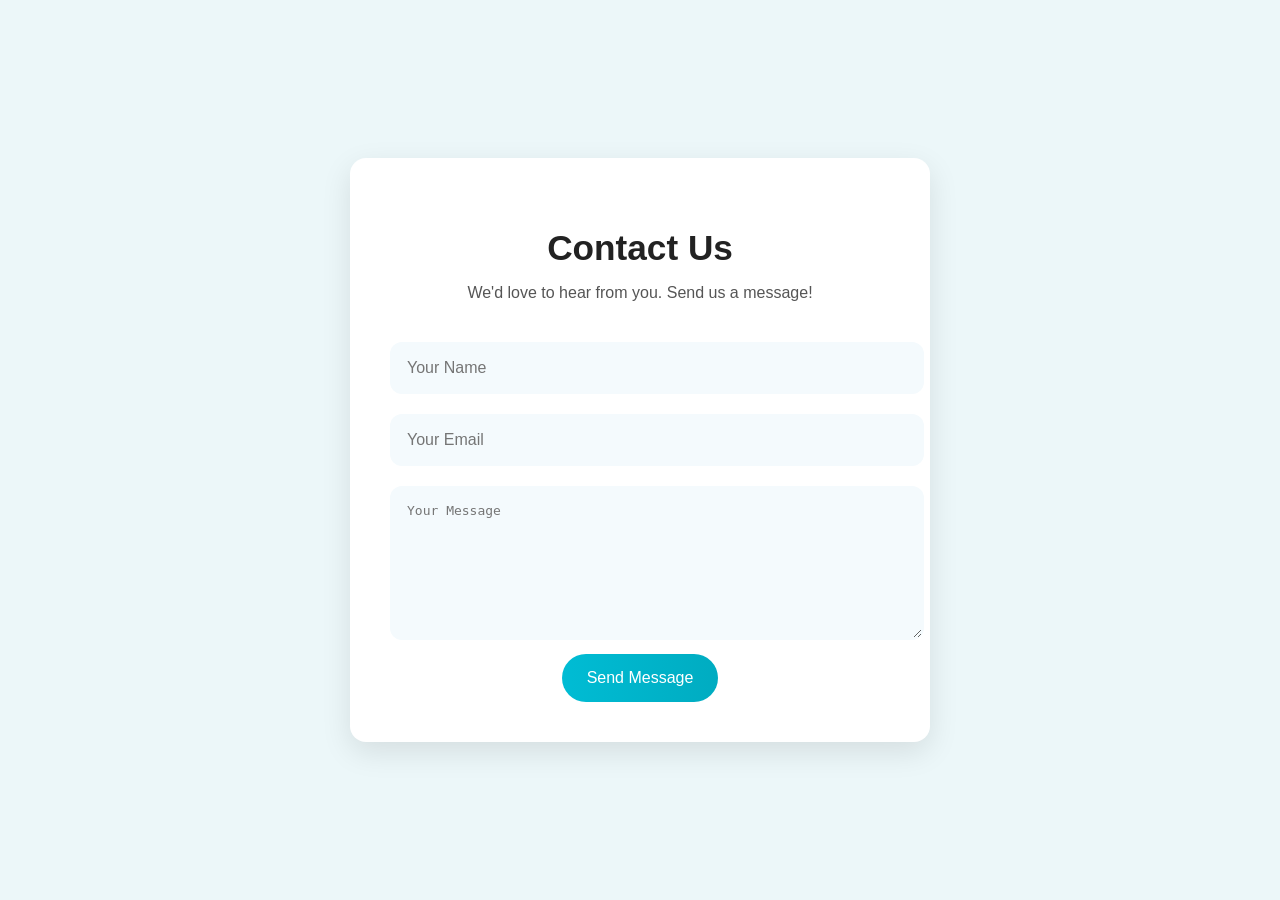
<file: contactus.html>
<!DOCTYPE html>
<html lang="en">
<head>
  <meta charset="UTF-8" />
  <meta name="viewport" content="width=device-width, initial-scale=1.0" />
  <title>Contact Us</title>
  <link rel="stylesheet" href="contactus.css" />
</head>
<body>
  <section class="contact-section">
    <h1>Contact Us</h1>
    <p>We'd love to hear from you. Send us a message!</p>
    <form id="contactForm">
      <input type="text" name="name" placeholder="Your Name" required />
      <input type="email" name="email" placeholder="Your Email" required />
      <textarea name="message" placeholder="Your Message" required></textarea>
      <button type="submit">Send Message</button>
    </form>
    <div id="toast">Message Sent Successfully!</div>
  </section>

  <script src="contactus.js"></script>
</body>
</html>
</file>
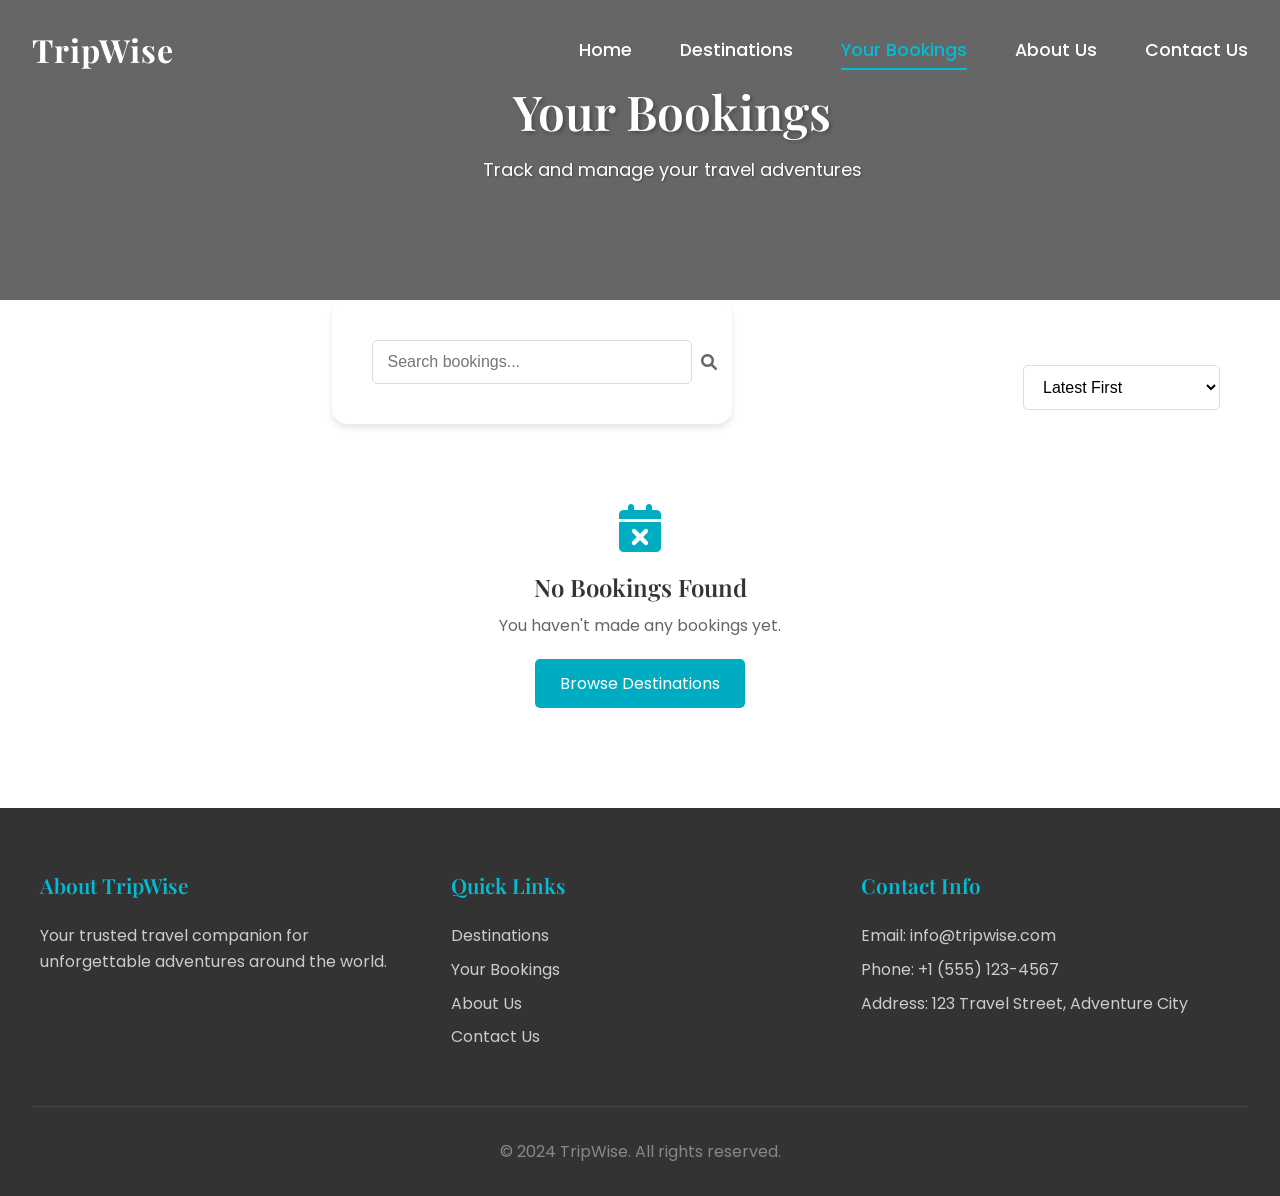
<file: your-bookings.html>
<!DOCTYPE html>
<html lang="en">
<head>
    <meta charset="UTF-8">
    <meta name="viewport" content="width=device-width, initial-scale=1.0">
    <title>Your Bookings - TripWise</title>
    <link rel="stylesheet" href="styles.css">
    <link rel="stylesheet" href="your-bookings.css">
    <link rel="stylesheet" href="https://cdnjs.cloudflare.com/ajax/libs/font-awesome/6.0.0/css/all.min.css">
    <link rel="preconnect" href="https://fonts.googleapis.com">
    <link rel="preconnect" href="https://fonts.gstatic.com" crossorigin>
    <link href="https://fonts.googleapis.com/css2?family=Poppins:wght@300;400;500;600;700&family=Playfair+Display:wght@400;500;600;700&display=swap" rel="stylesheet">
</head>
<body>
    <header>
        <nav>
            <div class="logo">
                <a href="index.html"><span>TripWise</span></a>
            </div>
            <button class="mobile-menu-btn">
                <i class="fas fa-bars"></i>
            </button>
            <ul class="nav-links">
                <li><a href="index.html">Home</a></li>
                <li><a href="destinations.html">Destinations</a></li>
                <li><a href="your-bookings.html" class="active">Your Bookings</a></li>
                <li><a href="aboutus.html">About Us</a></li>
                <li><a href="contactus.html">Contact Us</a></li>
            </ul>
        </nav>
    </header>

    <main>
        <section class="bookings-hero">
            <div class="hero-content">
                <h1>Your Bookings</h1>
                <p>Track and manage your travel adventures</p>
            </div>
        </section>

        <section class="bookings-container">
            <div class="bookings-filters">
                <div class="search-box">
                    <input type="text" id="searchBookings" placeholder="Search bookings...">
                    <i class="fas fa-search"></i>
                </div>
                <div class="filter-options">
                    <select id="sortBy">
                        <option value="date-desc">Latest First</option>
                        <option value="date-asc">Oldest First</option>
                        <option value="price-desc">Price: High to Low</option>
                        <option value="price-asc">Price: Low to High</option>
                    </select>
                </div>
            </div>

            <div class="bookings-grid" id="bookingsGrid">
                <!-- Bookings will be populated here -->
                <div class="no-bookings-message" style="display: none;">
                    <i class="fas fa-calendar-times"></i>
                    <h3>No Bookings Found</h3>
                    <p>You haven't made any bookings yet.</p>
                    <a href="destinations.html" class="browse-btn">Browse Destinations</a>
                </div>
            </div>
        </section>
    </main>

    <footer>
        <div class="footer-content">
            <div class="footer-section">
                <h3>About TripWise</h3>
                <p>Your trusted travel companion for unforgettable adventures around the world.</p>
            </div>
            <div class="footer-section">
                <h3>Quick Links</h3>
                <ul>
                    <li><a href="destinations.html">Destinations</a></li>
                    <li><a href="your-bookings.html">Your Bookings</a></li>
                    <li><a href="aboutus.html">About Us</a></li>
                    <li><a href="#contact">Contact Us</a></li>
                </ul>
            </div>
            <div class="footer-section">
                <h3>Contact Info</h3>
                <p>Email: info@tripwise.com</p>
                <p>Phone: +1 (555) 123-4567</p>
                <p>Address: 123 Travel Street, Adventure City</p>
            </div>
        </div>
        <div class="footer-bottom">
            <p>&copy; 2024 TripWise. All rights reserved.</p>
        </div>
    </footer>

    <!-- Booking Details Modal -->
    <div id="bookingDetailsModal" class="modal">
        <div class="modal-content">
            <span class="close-modal">&times;</span>
            <div id="bookingDetailsContent"></div>
        </div>
    </div>

    <script>
        // Load and display bookings
        function loadBookings() {
            const bookingsGrid = document.getElementById('bookingsGrid');
            const noBookingsMessage = document.querySelector('.no-bookings-message');
            
            // Get bookings from localStorage
            const savedBookings = JSON.parse(localStorage.getItem('tripwise_bookings') || '[]');
            
            if (savedBookings.length === 0) {
                noBookingsMessage.style.display = 'flex';
                return;
            }
            
            // Sort bookings by date (most recent first)
            savedBookings.sort((a, b) => new Date(b.timestamp) - new Date(a.timestamp));
            
            // Create booking cards
            savedBookings.forEach(booking => {
                const bookingCard = document.createElement('div');
                bookingCard.className = 'booking-card';
                
                const totalAmount = parseFloat(booking.basePrice) * parseInt(booking.travelers);
                const bookingDate = new Date(booking.timestamp).toLocaleDateString('en-US', {
                    year: 'numeric',
                    month: 'long',
                    day: 'numeric'
                });
                
                bookingCard.innerHTML = `
                    <div class="booking-header">
                        <div class="header-main">
                            <h3>${booking.destination}</h3>
                            <span class="status-badge">Confirmed</span>
                        </div>
                        <span class="booking-id">ID: ${booking.bookingId}</span>
                    </div>
                    <div class="booking-image">
                        <img src="${getDestinationImage(booking.destination)}" alt="${booking.destination}">
                    </div>
                    <div class="booking-details">
                        <div class="detail-row">
                            <span><i class="fas fa-calendar"></i> Travel Date:</span>
                            <span>${formatDate(booking.travelDate)}</span>
                        </div>
                        <div class="detail-row">
                            <span><i class="fas fa-users"></i> Travelers:</span>
                            <span>${booking.travelers} Person${booking.travelers > 1 ? 's' : ''}</span>
                        </div>
                        <div class="detail-row">
                            <span><i class="fas fa-clock"></i> Duration:</span>
                            <span>${booking.duration} Days</span>
                        </div>
                        <div class="detail-row total-amount">
                            <span><i class="fas fa-dollar-sign"></i> Total Amount:</span>
                            <span>$${totalAmount.toLocaleString()}</span>
                        </div>
                    </div>
                    <div class="booking-footer">
                        <div class="footer-info">
                            <span class="booking-date"><i class="far fa-calendar-check"></i> Booked on: ${bookingDate}</span>
                            <button class="view-details-btn" onclick="showBookingDetails('${booking.bookingId}')">
                                View Details
                            </button>
                        </div>
                        <div class="action-buttons">
                            <button class="modify-btn" onclick="modifyBooking('${booking.bookingId}')">
                                <i class="fas fa-edit"></i> Modify
                            </button>
                            <button class="cancel-btn" onclick="cancelBooking('${booking.bookingId}')">
                                <i class="fas fa-times"></i> Cancel
                            </button>
                        </div>
                    </div>
                `;
                
                bookingsGrid.appendChild(bookingCard);
            });
        }

        // Search functionality
        document.getElementById('searchBookings').addEventListener('input', function(e) {
            const searchTerm = e.target.value.toLowerCase();
            const bookingCards = document.querySelectorAll('.booking-card');
            
            bookingCards.forEach(card => {
                const text = card.textContent.toLowerCase();
                card.style.display = text.includes(searchTerm) ? 'block' : 'none';
            });
            
            // Show/hide no bookings message
            const visibleCards = Array.from(bookingCards).filter(card => card.style.display !== 'none');
            document.querySelector('.no-bookings-message').style.display = 
                visibleCards.length === 0 ? 'flex' : 'none';
        });

        // Sorting functionality
        document.getElementById('sortBy').addEventListener('change', function(e) {
            const bookingsGrid = document.getElementById('bookingsGrid');
            const bookingCards = Array.from(document.querySelectorAll('.booking-card'));
            
            bookingCards.sort((a, b) => {
                const aData = getBookingData(a);
                const bData = getBookingData(b);
                
                switch(e.target.value) {
                    case 'date-desc':
                        return new Date(bData.timestamp) - new Date(aData.timestamp);
                    case 'date-asc':
                        return new Date(aData.timestamp) - new Date(bData.timestamp);
                    case 'price-desc':
                        return bData.totalAmount - aData.totalAmount;
                    case 'price-asc':
                        return aData.totalAmount - bData.totalAmount;
                }
            });
            
            // Clear and re-append sorted cards
            bookingCards.forEach(card => card.remove());
            bookingCards.forEach(card => bookingsGrid.appendChild(card));
        });

        // Helper function to extract booking data from card
        function getBookingData(card) {
            const totalAmount = parseFloat(card.querySelector('.detail-row:last-child span:last-child')
                .textContent.replace('$', ''));
            const timestamp = new Date(card.querySelector('.booking-date').textContent.replace('Booked on: ', '')).getTime();
            
            return { totalAmount, timestamp };
        }

        // Cancel booking functionality
        function cancelBooking(bookingId) {
            if (confirm('Are you sure you want to cancel this booking?')) {
                // Get current bookings
                let savedBookings = JSON.parse(localStorage.getItem('tripwise_bookings') || '[]');
                
                // Remove the booking
                savedBookings = savedBookings.filter(booking => booking.bookingId !== bookingId);
                
                // Update localStorage
                localStorage.setItem('tripwise_bookings', JSON.stringify(savedBookings));
                
                // Refresh the page
                location.reload();
            }
        }

        // Helper function to get destination image
        function getDestinationImage(destination) {
            const imageMap = {
                'Paris, France': 'https://images.unsplash.com/photo-1499856871958-5b9627545d1a',
                'Tokyo, Japan': 'https://images.unsplash.com/photo-1480796927426-f609979314bd',
                'Santorini, Greece': 'https://images.unsplash.com/photo-1483729558449-99ef09a8c325',
                'Dubai, UAE': 'https://images.unsplash.com/photo-1512100356356-de1b84283e18',
                'Bali, Indonesia': 'https://images.unsplash.com/photo-1493976040374-85c8e12f0c0e',
                'Tuscany, Italy': 'https://images.unsplash.com/photo-1516483638261-f4dbaf036963',
                'Maldives': 'https://images.unsplash.com/photo-1589308078059-be1415eab4c3',
                'Machu Picchu, Peru': 'https://images.unsplash.com/photo-1590523277543-a94d2e4eb00b'
            };
            return imageMap[destination] || 'https://images.unsplash.com/photo-1488646953014-85cb44e25828';
        }

        // Format date helper
        function formatDate(dateString) {
            const options = { year: 'numeric', month: 'long', day: 'numeric' };
            return new Date(dateString).toLocaleDateString('en-US', options);
        }

        // Show booking details modal
        function showBookingDetails(bookingId) {
            const modal = document.getElementById('bookingDetailsModal');
            const contentDiv = document.getElementById('bookingDetailsContent');
            const savedBookings = JSON.parse(localStorage.getItem('tripwise_bookings') || '[]');
            const booking = savedBookings.find(b => b.bookingId === bookingId);

            if (booking) {
                const totalAmount = parseFloat(booking.basePrice) * parseInt(booking.travelers);
                contentDiv.innerHTML = `
                    <div class="booking-detail-view">
                        <div class="detail-header">
                            <h2>${booking.destination}</h2>
                            <div class="status">
                                <span class="status-badge">Confirmed</span>
                                <span class="booking-id">Booking ID: ${booking.bookingId}</span>
                            </div>
                        </div>
                        
                        <div class="detail-image">
                            <img src="${getDestinationImage(booking.destination)}" alt="${booking.destination}">
                        </div>

                        <div class="detail-sections">
                            <div class="detail-section">
                                <h3><i class="fas fa-info-circle"></i> Trip Details</h3>
                                <div class="detail-grid">
                                    <div class="detail-item">
                                        <label>Travel Date</label>
                                        <span>${formatDate(booking.travelDate)}</span>
                                    </div>
                                    <div class="detail-item">
                                        <label>Duration</label>
                                        <span>${booking.duration} Days</span>
                                    </div>
                                    <div class="detail-item">
                                        <label>Number of Travelers</label>
                                        <span>${booking.travelers} Person${booking.travelers > 1 ? 's' : ''}</span>
                                    </div>
                                </div>
                            </div>

                            <div class="detail-section">
                                <h3><i class="fas fa-user"></i> Contact Information</h3>
                                <div class="detail-grid">
                                    <div class="detail-item">
                                        <label>Full Name</label>
                                        <span>${booking.fullName}</span>
                                    </div>
                                    <div class="detail-item">
                                        <label>Email</label>
                                        <span>${booking.email}</span>
                                    </div>
                                    <div class="detail-item">
                                        <label>Phone</label>
                                        <span>${booking.phone}</span>
                                    </div>
                                </div>
                            </div>

                            <div class="detail-section">
                                <h3><i class="fas fa-dollar-sign"></i> Price Details</h3>
                                <div class="price-breakdown">
                                    <div class="price-row">
                                        <span>Base Price</span>
                                        <span>$${booking.basePrice}</span>
                                    </div>
                                    <div class="price-row">
                                        <span>Number of Travelers</span>
                                        <span>× ${booking.travelers}</span>
                                    </div>
                                    <div class="price-row total">
                                        <span>Total Amount</span>
                                        <span>$${totalAmount.toLocaleString()}</span>
                                    </div>
                                </div>
                            </div>

                            ${booking.preferences ? `
                            <div class="detail-section">
                                <h3><i class="fas fa-star"></i> Special Preferences</h3>
                                <p class="preferences-text">${booking.preferences}</p>
                            </div>
                            ` : ''}

                            <div class="detail-section booking-meta">
                                <div class="meta-info">
                                    <span><i class="far fa-calendar-check"></i> Booked on: ${new Date(booking.timestamp).toLocaleDateString('en-US', {
                                        year: 'numeric',
                                        month: 'long',
                                        day: 'numeric',
                                        hour: '2-digit',
                                        minute: '2-digit'
                                    })}</span>
                                </div>
                            </div>
                        </div>

                        <div class="detail-actions">
                            <button class="modify-btn" onclick="modifyBooking('${booking.bookingId}')">
                                <i class="fas fa-edit"></i> Modify Booking
                            </button>
                            <button class="cancel-btn" onclick="cancelBooking('${booking.bookingId}')">
                                <i class="fas fa-times"></i> Cancel Booking
                            </button>
                        </div>
                    </div>
                `;
            }

            modal.style.display = 'block';
        }

        // Modify booking function
        function modifyBooking(bookingId) {
            alert('Modification feature coming soon!');
        }

        // Close modal when clicking the close button or outside
        const detailsModal = document.getElementById('bookingDetailsModal');
        const closeDetailBtn = detailsModal.querySelector('.close-modal');

        closeDetailBtn.onclick = function() {
            detailsModal.style.display = 'none';
        }

        window.onclick = function(event) {
            if (event.target == detailsModal) {
                detailsModal.style.display = 'none';
            }
        }

        // Initialize
        document.addEventListener('DOMContentLoaded', loadBookings);
    </script>
</body>
</html>
</file>
<file: contactus.css>
body {
  margin: 0;
  font-family: 'Segoe UI', sans-serif;
  background: #ecf7f9;
  display: flex;
  justify-content: center;
  align-items: center;
  height: 100vh;
}

.contact-section {
  background: #fff;
  padding: 40px;
  border-radius: 16px;
  box-shadow: 0 10px 30px rgba(0, 0, 0, 0.1);
  width: 100%;
  max-width: 500px;
  text-align: center;
  animation: fadeIn 1s ease-in;
}

.contact-section h1 {
  color: #222;
  font-size: 2.2em;
  margin-bottom: 10px;
}

.contact-section p {
  color: #555;
  margin-bottom: 30px;
}

form input, form textarea {
  width: 100%;
  padding: 15px;
  margin: 10px 0;
  border: 2px solid transparent;
  border-radius: 12px;
  background: #f4fafd;
  transition: border 0.3s ease;
  font-size: 1em;
}

form input:focus, form textarea:focus {
  outline: none;
  border: 2px solid #00bcd4;
}

form textarea {
  resize: vertical;
  height: 120px;
}

button {
  background: linear-gradient(to right, #00bcd4, #00acc1);
  color: #fff;
  border: none;
  padding: 15px 25px;
  border-radius: 30px;
  cursor: pointer;
  font-size: 1em;
  transition: background 0.3s ease;
}

button:hover {
  background: linear-gradient(to right, #00acc1, #00bcd4);
}

#toast {
  visibility: hidden;
  min-width: 250px;
  background-color: #00bcd4;
  color: #fff;
  text-align: center;
  border-radius: 30px;
  padding: 16px;
  position: fixed;
  bottom: 30px;
  left: 50%;
  transform: translateX(-50%);
  z-index: 1;
  font-size: 17px;
  transition: visibility 0s, opacity 0.5s linear;
  opacity: 0;
}

#toast.show {
  visibility: visible;
  opacity: 1;
}

@keyframes fadeIn {
  from {
    opacity: 0;
    transform: translateY(30px);
  }
  to {
    opacity: 1;
    transform: translateY(0);
  }
}
</file>
<file: styles.css>
/* Reset and base styles */
* {
    margin: 0;
    padding: 0;
    box-sizing: border-box;
}

:root {
    --primary-color: #00bcd4;
    --secondary-color: #0097a7;
    --text-color: #333;
    --light-gray: #f5f5f5;
    --dark-gray: #666;
    --white: #fff;
    --shadow: 0 4px 6px rgba(0, 0, 0, 0.1);
    --transition: all 0.3s ease;
    --heading-font: 'Playfair Display', serif;
    --body-font: 'Poppins', sans-serif;
}

body {
    min-height: 100vh;
    background-color: var(--white);
    color: var(--text-color);
    line-height: 1.6;
    font-family: var(--body-font);
}

h1, h2, h3, h4, h5, h6 {
    font-family: var(--heading-font);
    font-weight: 600;
    line-height: 1.3;
}

/* Header and Navigation */
header {
    position: fixed;
    top: 0;
    width: 100%;
    background-color: transparent;
    padding: 1.5rem 2rem;
    z-index: 1000;
    transition: all 0.4s ease;
}

nav {
    display: flex;
    justify-content: space-between;
    align-items: center;
    max-width: 1400px;
    margin: 0 auto;
    position: relative;
}

.logo {
    display: flex;
    align-items: center;
}

.logo a {
    text-decoration: none;
}

.logo span {
    font-size: 2rem;
    font-weight: bold;
    color: var(--white);
    letter-spacing: 1px;
    font-family: var(--heading-font);
    transition: all 0.3s ease;
}

.nav-links {
    display: flex;
    list-style: none;
    gap: 3rem;
    margin: 0;
    padding: 0;
}

.nav-links a {
    text-decoration: none;
    color: var(--white);
    font-weight: 500;
    font-size: 1.1rem;
    transition: all 0.3s ease;
    position: relative;
    padding: 0.5rem 0;
}

.nav-links a::before {
    content: '';
    position: absolute;
    bottom: 0;
    left: 0;
    width: 100%;
    height: 2px;
    background-color: var(--white);
    transform: scaleX(0);
    transform-origin: right;
    transition: transform 0.3s ease;
}

.nav-links a:hover::before {
    transform: scaleX(1);
    transform-origin: left;
}

.nav-links a.active {
    color: var(--primary-color);
}

.nav-links a.active::before {
    background-color: var(--primary-color);
    transform: scaleX(1);
}

.auth-buttons {
    display: flex;
    gap: 1.5rem;
    align-items: center;
}

.auth-buttons button {
    padding: 0.8rem 2rem;
    border: none;
    border-radius: 50px;
    cursor: pointer;
    font-weight: 500;
    font-size: 1rem;
    font-family: var(--body-font);
    transition: all 0.3s ease;
    position: relative;
    overflow: hidden;
    z-index: 1;
}

.login {
    background-color: transparent;
    border: 2px solid var(--white) !important;
    color: var(--white);
}

.login:hover {
    background-color: var(--white);
    color: var(--primary-color);
    transform: translateY(-2px);
}

/* Hero Section */
.hero {
    height: 100vh;
    position: relative;
    overflow: hidden;
    display: flex;
    align-items: center;
    padding: 0 2rem;
}

.video-background {
    position: absolute;
    top: 0;
    left: 0;
    width: 100%;
    height: 100%;
    z-index: 0;
}

.video-background video {
    width: 100%;
    height: 100%;
    object-fit: cover;
}

.video-overlay {
    position: absolute;
    top: 0;
    left: 0;
    width: 100%;
    height: 100%;
    background: linear-gradient(rgba(0, 0, 0, 0.5), rgba(0, 0, 0, 0.5));
}

.hero-content {
    color: var(--white);
    max-width: 600px;
    margin-left: 5%;
    position: relative;
    z-index: 2;
}

.hero-content h1 {
    font-size: 4.5rem;
    margin-bottom: 1rem;
    text-shadow: 2px 2px 4px rgba(0, 0, 0, 0.3);
    line-height: 1.2;
    opacity: 0;
    transform: translateY(30px);
    animation: fadeInUp 1s ease forwards 0.5s;
}

.hero-content p {
    font-size: 1.3rem;
    margin-bottom: 2rem;
    text-shadow: 1px 1px 2px rgba(0, 0, 0, 0.3);
    opacity: 0;
    transform: translateY(30px);
    animation: fadeInUp 1s ease forwards 0.8s;
}

.cta-button {
    padding: 1rem 2rem;
    font-size: 1.1rem;
    background: linear-gradient(45deg, var(--primary-color), var(--secondary-color));
    color: var(--white);
    border: none;
    border-radius: 25px;
    cursor: pointer;
    transition: all 0.4s cubic-bezier(0.4, 0, 0.2, 1);
    text-transform: uppercase;
    letter-spacing: 1px;
    opacity: 0;
    transform: translateY(30px);
    animation: fadeInUp 1s ease forwards 1.1s;
    position: relative;
    overflow: hidden;
}

.cta-button:hover {
    transform: translateY(-2px) scale(1.05);
    box-shadow: 0 5px 15px rgba(0, 188, 212, 0.3);
}

.cta-button::before {
    content: '';
    position: absolute;
    top: 0;
    left: -100%;
    width: 100%;
    height: 100%;
    background: linear-gradient(90deg, transparent, rgba(255, 255, 255, 0.2), transparent);
    transition: 0.5s;
}

.cta-button:hover::before {
    left: 100%;
}

/* Image Gallery */
.image-gallery {
    position: absolute;
    right: 5%;
    display: flex;
    gap: 1rem;
}

.image-gallery img {
    width: 150px;
    height: 100px;
    object-fit: cover;
    border-radius: 10px;
    box-shadow: 0 4px 8px rgba(0, 0, 0, 0.2);
}

/* Search Box */
.search-box {
    background-color: var(--white);
    padding: 2.5rem;
    margin: -50px auto 0;
    max-width: 1000px;
    border-radius: 15px;
    box-shadow: var(--shadow);
    position: relative;
    z-index: 2;
}

.search-form {
    display: flex;
    gap: 1.5rem;
    align-items: flex-end;
}

.form-group {
    flex: 1;
}

.form-group label {
    display: block;
    margin-bottom: 0.5rem;
    color: var(--dark-gray);
    font-weight: 500;
}

.form-group input {
    width: 100%;
    padding: 1rem;
    border: 1px solid #ddd;
    border-radius: 8px;
    font-size: 1rem;
    transition: var(--transition);
}

.form-group input:focus {
    border-color: var(--primary-color);
    outline: none;
    box-shadow: 0 0 0 2px rgba(0, 188, 212, 0.1);
}

.search-button {
    padding: 1rem 2rem;
    background-color: var(--primary-color);
    color: var(--white);
    border: none;
    border-radius: 8px;
    cursor: pointer;
    font-size: 1rem;
    transition: var(--transition);
    text-transform: uppercase;
    letter-spacing: 1px;
}

.search-button:hover {
    background-color: var(--secondary-color);
    transform: translateY(-2px);
}

/* Popular Destinations */
.popular-destinations {
    padding: 5rem 2rem;
    background-color: var(--light-gray);
    position: relative;
    overflow: hidden;
}

.popular-destinations::before {
    content: '';
    position: absolute;
    top: 0;
    left: 0;
    width: 100%;
    height: 100%;
    background: linear-gradient(45deg, rgba(0, 188, 212, 0.05), rgba(0, 151, 167, 0.05));
    animation: gradientMove 10s ease infinite;
}

.popular-destinations h2 {
    text-align: center;
    font-size: 2.8rem;
    margin-bottom: 3rem;
    color: var(--text-color);
    position: relative;
}

.popular-destinations h2::after {
    content: '';
    position: absolute;
    bottom: -10px;
    left: 50%;
    transform: translateX(-50%);
    width: 100px;
    height: 3px;
    background: linear-gradient(45deg, var(--primary-color), var(--secondary-color));
}

.destination-grid {
    display: grid;
    grid-template-columns: repeat(auto-fit, minmax(300px, 1fr));
    gap: 2rem;
    max-width: 1200px;
    margin: 0 auto;
    position: relative;
    z-index: 1;
}

.destination-card {
    background: var(--white);
    border-radius: 15px;
    overflow: hidden;
    box-shadow: var(--shadow);
    transition: all 0.4s cubic-bezier(0.4, 0, 0.2, 1);
    position: relative;
}

.destination-card:hover {
    transform: translateY(-10px) scale(1.02);
    box-shadow: 0 15px 30px rgba(0, 0, 0, 0.1);
}

.destination-card img {
    width: 100%;
    height: 200px;
    object-fit: cover;
    transition: transform 0.6s ease;
}

.destination-card:hover img {
    transform: scale(1.1);
}

.destination-info {
    padding: 1.5rem;
    position: relative;
}

.destination-info::before {
    content: '';
    position: absolute;
    top: 0;
    left: 0;
    width: 100%;
    height: 100%;
    background: linear-gradient(180deg, transparent, rgba(255, 255, 255, 0.9));
    transform: translateY(-100%);
    transition: transform 0.4s ease;
}

.destination-card:hover .destination-info::before {
    transform: translateY(0);
}

.destination-info h3 {
    font-size: 1.5rem;
    margin-bottom: 0.5rem;
    color: var(--text-color);
    position: relative;
}

.destination-info p {
    color: var(--dark-gray);
    margin-bottom: 1rem;
    position: relative;
}

.price {
    display: block;
    font-size: 1.2rem;
    color: var(--primary-color);
    font-weight: bold;
    margin-bottom: 1rem;
    position: relative;
}

.book-now {
    width: 100%;
    padding: 0.8rem;
    background: linear-gradient(45deg, var(--primary-color), var(--secondary-color));
    color: var(--white);
    border: none;
    border-radius: 8px;
    cursor: pointer;
    transition: all 0.4s cubic-bezier(0.4, 0, 0.2, 1);
    position: relative;
    overflow: hidden;
}

.book-now:hover {
    transform: translateY(-2px);
    box-shadow: 0 5px 15px rgba(0, 188, 212, 0.3);
}

.book-now::before {
    content: '';
    position: absolute;
    top: 0;
    left: -100%;
    width: 100%;
    height: 100%;
    background: linear-gradient(90deg, transparent, rgba(255, 255, 255, 0.2), transparent);
    transition: 0.5s;
}

.book-now:hover::before {
    left: 100%;
}

/* Special Offers */
.special-offers {
    padding: 5rem 2rem;
    background-color: var(--white);
}

.special-offers h2 {
    text-align: center;
    font-size: 2.5rem;
    margin-bottom: 3rem;
}

.offers-container {
    display: grid;
    grid-template-columns: repeat(auto-fit, minmax(300px, 1fr));
    gap: 2rem;
    max-width: 1200px;
    margin: 0 auto;
}

.offer-card {
    background: var(--light-gray);
    padding: 2rem;
    border-radius: 15px;
    position: relative;
    overflow: hidden;
    transition: var(--transition);
}

.offer-card:hover {
    transform: translateY(-5px);
    box-shadow: var(--shadow);
}

.offer-badge {
    position: absolute;
    top: 1rem;
    right: 1rem;
    background-color: var(--primary-color);
    color: var(--white);
    padding: 0.5rem 1rem;
    border-radius: 25px;
    font-weight: bold;
}

.offer-card h3 {
    font-size: 1.5rem;
    margin: 1.5rem 0 1rem;
}

.offer-card p {
    color: var(--dark-gray);
    margin-bottom: 1.5rem;
}

.view-offer {
    padding: 0.8rem 1.5rem;
    background-color: var(--primary-color);
    color: var(--white);
    border: none;
    border-radius: 8px;
    cursor: pointer;
    transition: var(--transition);
}

.view-offer:hover {
    background-color: var(--secondary-color);
}

/* Testimonials */
.testimonials {
    padding: 5rem 2rem;
    background-color: var(--light-gray);
}

.testimonials h2 {
    text-align: center;
    font-size: 2.5rem;
    margin-bottom: 3rem;
}

.testimonials-container {
    display: grid;
    grid-template-columns: repeat(auto-fit, minmax(300px, 1fr));
    gap: 2rem;
    max-width: 1200px;
    margin: 0 auto;
}

.testimonial-card {
    background: var(--white);
    padding: 2rem;
    border-radius: 15px;
    box-shadow: var(--shadow);
    display: flex;
    flex-direction: column;
    align-items: center;
    text-align: center;
    transition: var(--transition);
}

.testimonial-card:hover {
    transform: translateY(-5px);
}

.testimonial-image {
    width: 100px;
    height: 100px;
    border-radius: 50%;
    overflow: hidden;
    margin-bottom: 1.5rem;
    border: 3px solid var(--primary-color);
}

.testimonial-image img {
    width: 100%;
    height: 100%;
    object-fit: cover;
}

.testimonial-content p {
    font-style: italic;
    color: var(--dark-gray);
    margin-bottom: 1rem;
}

.testimonial-content h4 {
    color: var(--text-color);
    margin-bottom: 0.5rem;
}

.testimonial-content span {
    color: var(--primary-color);
    font-weight: 500;
}

/* Newsletter */
.newsletter {
    padding: 5rem 2rem;
    background: linear-gradient(rgba(0, 0, 0, 0.7), rgba(0, 0, 0, 0.7)),
                url('https://source.unsplash.com/1600x900/?travel') center/cover;
    text-align: center;
    color: var(--white);
}

.newsletter-content {
    max-width: 600px;
    margin: 0 auto;
}

.newsletter h2 {
    font-size: 2.5rem;
    margin-bottom: 1rem;
}

.newsletter p {
    margin-bottom: 2rem;
    font-size: 1.1rem;
}

.newsletter-form {
    display: flex;
    gap: 1rem;
    max-width: 500px;
    margin: 0 auto;
}

.newsletter-form input {
    flex: 1;
    padding: 1rem;
    border: none;
    border-radius: 8px;
    font-size: 1rem;
}

.newsletter-form button {
    padding: 1rem 2rem;
    background-color: var(--primary-color);
    color: var(--white);
    border: none;
    border-radius: 8px;
    cursor: pointer;
    transition: var(--transition);
    text-transform: uppercase;
    letter-spacing: 1px;
}

.newsletter-form button:hover {
    background-color: var(--secondary-color);
    transform: translateY(-2px);
}

/* Footer */
footer {
    background-color: #333;
    color: var(--white);
    padding: 4rem 2rem 2rem;
}

.footer-content {
    display: grid;
    grid-template-columns: repeat(auto-fit, minmax(250px, 1fr));
    gap: 2rem;
    max-width: 1200px;
    margin: 0 auto 3rem;
}

.footer-section h3 {
    font-size: 1.3rem;
    margin-bottom: 1.5rem;
    color: var(--primary-color);
}

.footer-section p {
    color: #ccc;
    margin-bottom: 0.5rem;
}

.footer-section ul {
    list-style: none;
}

.footer-section ul li {
    margin-bottom: 0.5rem;
}

.footer-section ul a {
    color: #ccc;
    text-decoration: none;
    transition: var(--transition);
}

.footer-section ul a:hover {
    color: var(--primary-color);
}

.social-links {
    display: flex;
    justify-content: center;
    gap: 2rem;
    margin-bottom: 2rem;
}

.social-links a {
    color: var(--white);
    font-size: 1.5rem;
    transition: var(--transition);
}

.social-links a:hover {
    color: var(--primary-color);
    transform: translateY(-3px);
}

.footer-bottom {
    text-align: center;
    padding-top: 2rem;
    border-top: 1px solid #444;
    color: #888;
}

/* Animations */
@keyframes fadeInUp {
    from {
        opacity: 0;
        transform: translateY(30px);
    }
    to {
        opacity: 1;
        transform: translateY(0);
    }
}

@keyframes gradientFlow {
    0% {
        background-position: 0% 50%;
    }
    50% {
        background-position: 100% 50%;
    }
    100% {
        background-position: 0% 50%;
    }
}

@keyframes gradientMove {
    0% {
        transform: translate(0, 0);
    }
    50% {
        transform: translate(-10px, -10px);
    }
    100% {
        transform: translate(0, 0);
    }
}

/* Responsive Design */
@media (max-width: 768px) {
    .nav-links {
        display: none;
    }
    
    .hero-content h1 {
        font-size: 3rem;
    }
    
    .search-form {
        flex-direction: column;
    }
    
    .newsletter-form {
        flex-direction: column;
    }
    
    .footer-content {
        grid-template-columns: 1fr;
        text-align: center;
    }
    
    .image-gallery {
        display: none;
    }
}

@media (max-width: 480px) {
    .hero-content h1 {
        font-size: 2.5rem;
    }
    
    .auth-buttons {
        display: none;
    }
    
    .destination-grid,
    .offers-container,
    .testimonials-container {
        grid-template-columns: 1fr;
    }
}

.view-more-container {
    text-align: center;
    margin-top: 3rem;
    opacity: 0;
    transform: translateY(20px);
    animation: fadeInUp 1s ease forwards 1.4s;
}

.view-more-btn {
    padding: 1rem 2.5rem;
    font-size: 1.1rem;
    background: transparent;
    color: var(--primary-color);
    border: 2px solid var(--primary-color);
    border-radius: 30px;
    cursor: pointer;
    transition: all 0.4s cubic-bezier(0.4, 0, 0.2, 1);
    position: relative;
    overflow: hidden;
    display: inline-flex;
    align-items: center;
    gap: 10px;
    font-family: var(--body-font);
}

.view-more-btn span {
    position: relative;
    z-index: 1;
    transition: all 0.4s ease;
}

.view-more-btn i {
    position: relative;
    z-index: 1;
    transition: all 0.4s ease;
    font-size: 1rem;
}

.view-more-btn::before {
    content: '';
    position: absolute;
    top: 0;
    left: 0;
    width: 0;
    height: 100%;
    background: linear-gradient(45deg, var(--primary-color), var(--secondary-color));
    transition: width 0.4s ease;
    z-index: 0;
}

.view-more-btn:hover {
    color: var(--white);
    transform: translateY(-3px);
    box-shadow: 0 5px 15px rgba(0, 188, 212, 0.3);
}

.view-more-btn:hover::before {
    width: 100%;
}

.view-more-btn:hover i {
    transform: translateX(5px);
}

@media (max-width: 768px) {
    .view-more-btn {
        padding: 0.8rem 2rem;
        font-size: 1rem;
    }
}

/* Scrolled Header Styles */
header.scrolled {
    background-color: rgba(255, 255, 255, 0.95);
    padding: 1rem 2rem;
    box-shadow: 0 2px 10px rgba(0, 0, 0, 0.1);
    backdrop-filter: blur(10px);
}

header.scrolled .logo span {
    color: var(--primary-color);
}

header.scrolled .nav-links a {
    color: var(--text-color);
}

header.scrolled .nav-links a::before {
    background-color: var(--primary-color);
}

header.scrolled .nav-links a:hover {
    color: var(--primary-color);
}

header.scrolled .nav-links a.active {
    color: var(--primary-color);
}

header.scrolled .login {
    border-color: var(--primary-color) !important;
    color: var(--primary-color);
}

header.scrolled .login:hover {
    background-color: var(--primary-color);
    color: var(--white);
}

/* Mobile Navigation */
.mobile-menu-btn {
    display: none;
    background: none;
    border: none;
    color: var(--white);
    font-size: 1.5rem;
    cursor: pointer;
    transition: all 0.3s ease;
    padding: 0.5rem;
}

header.scrolled .mobile-menu-btn {
    color: var(--text-color);
}

/* Responsive Navigation */
@media (max-width: 992px) {
    .mobile-menu-btn {
        display: block;
    }

    .nav-links {
        position: absolute;
        top: 100%;
        left: 0;
        width: 100%;
        padding: 1rem;
        background-color: rgba(255, 255, 255, 0.95);
        backdrop-filter: blur(10px);
        flex-direction: column;
        gap: 1rem;
        text-align: center;
        transform: translateY(-10px);
        opacity: 0;
        visibility: hidden;
        transition: all 0.3s ease;
    }

    .nav-links.active {
        transform: translateY(0);
        opacity: 1;
        visibility: visible;
    }

    .nav-links a {
        color: var(--text-color);
        padding: 1rem;
        display: block;
    }

    .nav-links a::before {
        display: none;
    }

    .auth-buttons {
        margin-top: 1rem;
        justify-content: center;
    }
}
</file>
<file: your-bookings.css>
/* Hero Section */
.bookings-hero {
    background: linear-gradient(rgba(0, 0, 0, 0.6), rgba(0, 0, 0, 0.6)), url('https://images.unsplash.com/photo-1488646953014-85cb44e25828');
    background-size: cover;
    background-position: center;
    height: 300px;
    display: flex;
    align-items: center;
    justify-content: center;
    text-align: center;
    color: white;
    margin-bottom: 50px;
}

.hero-content h1 {
    font-family: 'Playfair Display', serif;
    font-size: 48px;
    margin-bottom: 15px;
}

.hero-content p {
    font-size: 18px;
    opacity: 0.9;
}

/* Bookings Container */
.bookings-container {
    max-width: 1200px;
    margin: 0 auto;
    padding: 0 20px 50px;
}

/* Filters Section */
.bookings-filters {
    display: flex;
    justify-content: space-between;
    align-items: center;
    margin-bottom: 30px;
    gap: 20px;
}

.search-box {
    flex: 1;
    max-width: 400px;
    position: relative;
}

.search-box input {
    width: 100%;
    padding: 12px 40px 12px 15px;
    border: 1px solid #ddd;
    border-radius: 5px;
    font-size: 16px;
}

.search-box i {
    position: absolute;
    right: 15px;
    top: 50%;
    transform: translateY(-50%);
    color: #666;
}

.filter-options select {
    padding: 12px 30px 12px 15px;
    border: 1px solid #ddd;
    border-radius: 5px;
    font-size: 16px;
    background-color: white;
    cursor: pointer;
}

/* Bookings Grid */
.bookings-grid {
    display: grid;
    grid-template-columns: repeat(auto-fill, minmax(350px, 1fr));
    gap: 30px;
}

/* Booking Card */
.booking-card {
    background: white;
    border-radius: 10px;
    box-shadow: 0 2px 15px rgba(0, 0, 0, 0.1);
    overflow: hidden;
    transition: all 0.3s ease;
}

.booking-card:hover {
    transform: translateY(-5px);
    box-shadow: 0 5px 20px rgba(0, 0, 0, 0.15);
}

.booking-header {
    background: linear-gradient(135deg, #00acc1, #00acc1);
    color: white;
    padding: 20px;
}

.header-main {
    display: flex;
    justify-content: space-between;
    align-items: center;
    margin-bottom: 10px;
}

.booking-header h3 {
    margin: 0;
    font-size: 22px;
    font-weight: 600;
}

.status-badge {
    background: rgba(255, 255, 255, 0.2);
    padding: 5px 12px;
    border-radius: 20px;
    font-size: 14px;
}

.booking-id {
    font-size: 14px;
    opacity: 0.9;
}

.booking-image {
    height: 200px;
    overflow: hidden;
}

.booking-image img {
    width: 100%;
    height: 100%;
    object-fit: cover;
    transition: transform 0.3s ease;
}

.booking-card:hover .booking-image img {
    transform: scale(1.05);
}

.booking-details {
    padding: 20px;
}

.detail-row {
    display: flex;
    justify-content: space-between;
    margin-bottom: 15px;
    color: #333;
    font-size: 15px;
}

.detail-row:last-child {
    margin-bottom: 0;
}

.detail-row i {
    margin-right: 8px;
    color: #4a90e2;
}

.total-amount {
    margin-top: 20px;
    padding-top: 15px;
    border-top: 1px solid #eee;
    font-weight: 600;
    font-size: 16px;
}

.booking-footer {
    padding: 15px 20px;
    background: #f8f9fa;
    border-top: 1px solid #eee;
}

.footer-info {
    display: flex;
    justify-content: space-between;
    align-items: center;
    margin-bottom: 15px;
}

.booking-date {
    color: #666;
    font-size: 14px;
}

.booking-date i {
    margin-right: 5px;
    color: #00acc1;
}

.action-buttons {
    display: flex;
    gap: 10px;
}

.view-details-btn {
    padding: 8px 15px;
    background-color: transparent;
    color: #00bcd4;
    border: 1px solid #00acc1;
    border-radius: 5px;
    cursor: pointer;
    transition: all 0.3s;
}

.view-details-btn:hover {
    background-color: #00acc1;
    color: white;
}

.modify-btn {
    padding: 8px 15px;
    background-color: #ffc107;
    color: #000;
    border: none;
    border-radius: 5px;
    cursor: pointer;
    transition: background-color 0.3s;
}

.modify-btn:hover {
    background-color: #e0a800;
}

/* No Bookings Message */
.no-bookings-message {
    grid-column: 1 / -1;
    text-align: center;
    padding: 50px 20px;
    display: flex;
    flex-direction: column;
    align-items: center;
    color: #666;
}

.no-bookings-message i {
    font-size: 48px;
    color: #00acc1;
    margin-bottom: 20px;
}

.no-bookings-message h3 {
    font-size: 24px;
    margin-bottom: 10px;
    color: #333;
}

.browse-btn {
    display: inline-block;
    margin-top: 20px;
    padding: 12px 25px;
    background-color: #00acc1;
    color: white;
    text-decoration: none;
    border-radius: 5px;
    transition: background-color 0.3s;
}

.browse-btn:hover {
    background-color: #00acc1;
}

/* Booking Details Modal Styles */
.modal {
    display: none;
    position: fixed;
    top: 0;
    left: 0;
    width: 100%;
    height: 100%;
    background: rgba(0, 0, 0, 0.5);
    z-index: 1000;
    overflow-y: auto;
}

.modal-content {
    background: white;
    margin: 40px auto;
    padding: 0;
    width: 90%;
    max-width: 900px;
    border-radius: 10px;
    position: relative;
    overflow: hidden;
}

.close-modal {
    position: absolute;
    right: 20px;
    top: 20px;
    font-size: 28px;
    color: white;
    cursor: pointer;
    z-index: 1;
    text-shadow: 0 0 10px rgba(0,0,0,0.5);
}

/* Booking Detail View Styles */
.booking-detail-view {
    background: white;
}

.detail-header {
    background: linear-gradient(135deg, #00acc1, #00acc1);
    color: white;
    padding: 30px;
    position: relative;
}

.detail-header h2 {
    margin: 0 0 15px 0;
    font-size: 32px;
    font-weight: 600;
}

.detail-header .status {
    display: flex;
    gap: 15px;
    align-items: center;
}

.detail-image {
    height: 300px;
    overflow: hidden;
}

.detail-image img {
    width: 100%;
    height: 100%;
    object-fit: cover;
}

.detail-sections {
    padding: 30px;
}

.detail-section {
    margin-bottom: 30px;
    padding-bottom: 30px;
    border-bottom: 1px solid #eee;
}

.detail-section:last-child {
    margin-bottom: 0;
    padding-bottom: 0;
    border-bottom: none;
}

.detail-section h3 {
    color: #333;
    font-size: 20px;
    margin-bottom: 20px;
    display: flex;
    align-items: center;
    gap: 10px;
}

.detail-section h3 i {
    color: #00acc1;
}

.detail-grid {
    display: grid;
    grid-template-columns: repeat(auto-fit, minmax(250px, 1fr));
    gap: 20px;
}

.detail-item {
    display: flex;
    flex-direction: column;
}

.detail-item label {
    color: #666;
    font-size: 14px;
    margin-bottom: 5px;
}

.detail-item span {
    color: #333;
    font-size: 16px;
    font-weight: 500;
}

.price-breakdown {
    background: #f8f9fa;
    padding: 20px;
    border-radius: 5px;
}

.price-row {
    display: flex;
    justify-content: space-between;
    margin-bottom: 10px;
    color: #333;
}

.price-row.total {
    margin-top: 15px;
    padding-top: 15px;
    border-top: 1px solid #ddd;
    font-weight: 600;
    font-size: 18px;
}

.preferences-text {
    color: #666;
    line-height: 1.6;
    font-style: italic;
}

.booking-meta {
    color: #666;
    font-size: 14px;
}

.detail-actions {
    padding: 20px 30px;
    background: #f8f9fa;
    display: flex;
    justify-content: flex-end;
    gap: 15px;
}

.detail-actions button {
    padding: 12px 25px;
    font-size: 16px;
    border-radius: 5px;
    cursor: pointer;
    display: flex;
    align-items: center;
    gap: 8px;
}

/* Responsive Design */
@media (max-width: 768px) {
    .bookings-hero {
        height: 200px;
    }

    .hero-content h1 {
        font-size: 36px;
    }

    .bookings-filters {
        flex-direction: column;
        align-items: stretch;
    }

    .search-box {
        max-width: none;
    }

    .bookings-grid {
        grid-template-columns: 1fr;
    }

    .booking-card {
        margin: 0 auto;
        max-width: 400px;
    }

    .modal-content {
        margin: 20px;
        width: calc(100% - 40px);
    }

    .detail-header {
        padding: 20px;
    }

    .detail-header h2 {
        font-size: 24px;
    }

    .detail-image {
        height: 200px;
    }

    .detail-sections {
        padding: 20px;
    }

    .detail-grid {
        grid-template-columns: 1fr;
    }

    .detail-actions {
        flex-direction: column;
        padding: 15px;
    }

    .detail-actions button {
        width: 100%;
        justify-content: center;
    }
}
</file>
